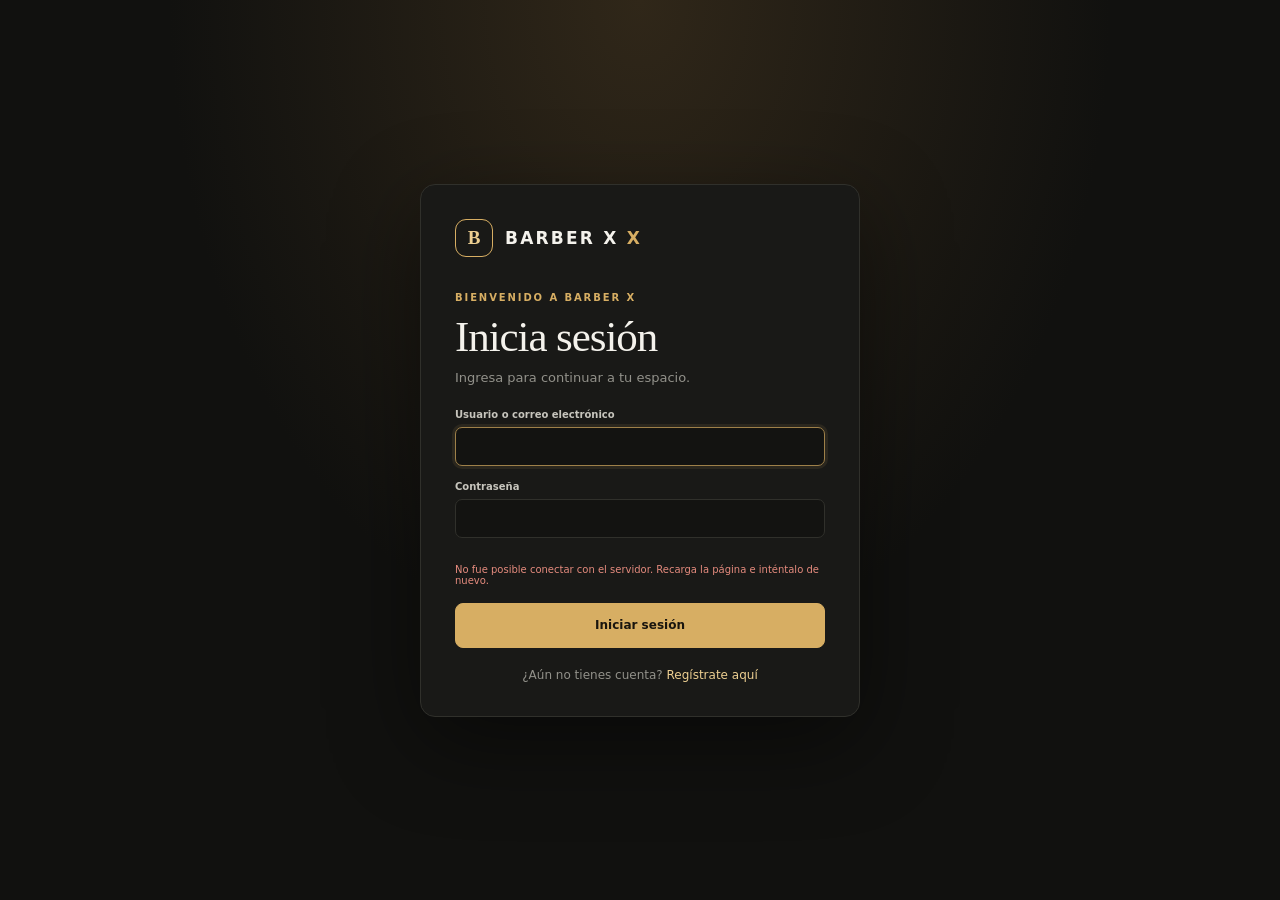
<file: index.html>
<!DOCTYPE html>
<html lang="es">

<head>
  <!-- Capa de presentación: esta página conecta las vistas con CSS y los módulos JS clásicos. -->
  <!-- Configura los metadatos de la página, su título y los recursos visuales externos. -->
  <meta charset="UTF-8">
  <meta name="viewport" content="width=device-width, initial-scale=1.0">
  <meta name="theme-color" content="#11110f">
  <base href="frontend/">

  <title>BARBER X</title>
  <link rel="icon" type="image/svg+xml" href="favicon.svg?v=barber-x-1">
  <!-- Carga los estilos base, componentes, módulos y ajustes responsivos en ese orden. -->
  <link rel="stylesheet" href="css/styles.css?v=barber-docs-1">
  <link rel="stylesheet" href="css/components.css">
  <link rel="stylesheet" href="css/modules.css">
  <link rel="stylesheet" href="css/responsive.css">
</head>

<body>
  <!-- Presenta los formularios para iniciar sesión o crear una cuenta de cliente. -->
  <div class="login-screen" id="login-screen">
    <section class="login-card">
      <div class="login-brand">
        <div class="brand-mark" aria-hidden="true">B</div>
        <div class="brand-name">BARBER X <span>X</span></div>
      </div>
      <p class="eyebrow">Bienvenido a BARBER x</p>
      <h1 id="auth-title">Inicia sesión</h1>
      <p class="subtitle" id="auth-subtitle">Ingresa para continuar a tu espacio.</p>
      <!-- El formulario de acceso envía el identificador y la contraseña al módulo de sesión. -->
      <form id="login-form">
        <div class="field"><label for="login-identifier">Usuario o correo electrónico</label><input
            id="login-identifier" name="identificador" type="text" autocomplete="username" required></div>
        <div class="field"><label for="login-password">Contraseña</label><input id="login-password" name="contrasena"
            type="password" autocomplete="current-password" required></div>
        <p class="form-error" id="login-error" role="alert"></p>
        <button class="primary-button auth-submit" type="submit">Iniciar sesión</button>
      </form>
      <!-- El registro recoge los datos básicos y la contraseña de una cuenta de cliente. -->
      <form id="register-form" hidden>
        <div class="form-grid">
          <div class="field"><label for="register-name">Nombre</label><input id="register-name" name="nombre"
              type="text" maxlength="50" autocomplete="given-name" required></div>
          <div class="field"><label for="register-lastname">Apellido</label><input id="register-lastname"
              name="apellido" type="text" maxlength="50" autocomplete="family-name" required></div>
          <div class="field full"><label for="register-email">Correo electrónico</label><input id="register-email"
              name="email" type="email" maxlength="100" autocomplete="email" required></div>
          <div class="field full"><label for="register-phone">Teléfono</label><input id="register-phone" name="telefono"
              type="tel" maxlength="20" autocomplete="tel" required></div>
          <div class="field full"><label for="register-password">Contraseña (mínimo 8 caracteres)</label><input
              id="register-password" name="contrasena" type="password" minlength="8" autocomplete="new-password"
              required></div>
        </div>
        <p class="form-error" id="register-error" role="alert"></p>
        <button class="primary-button auth-submit" id="register-submit" type="submit">Crear cuenta de cliente</button>
      </form>
      <p class="auth-switch" id="auth-switch">¿Aún no tienes cuenta? <button type="button" id="show-register">Regístrate
          aquí</button></p>
    </section>
  </div>

  <!-- Contiene el panel privado de administración y sus módulos de gestión. -->
  <div class="app-shell" id="admin-app" hidden>
    <!-- Muestra la marca del negocio y los accesos para cambiar de módulo administrativo. -->
    <aside class="sidebar" aria-label="Navegación principal">
      <div class="brand">
        <div class="brand-mark" aria-hidden="true">B</div>
        <div class="brand-name">BARBER <span>X</span></div>
      </div>
      <p class="section-label">Menú principal</p>
      <nav>
        <button class="nav-item active" type="button" data-module="inicio" aria-current="page"><span class="nav-icon"
            aria-hidden="true">⌂</span><span class="nav-text">Inicio</span></button>
        <button class="nav-item" type="button" data-type="clientes"><span class="nav-icon"
            aria-hidden="true">♙</span><span class="nav-text">Clientes</span></button>
        <button class="nav-item" type="button" data-type="barberos"><span class="nav-icon"
            aria-hidden="true">✂</span><span class="nav-text">Barberos</span></button>
        <button class="nav-item" type="button" data-module="citas"><span class="nav-icon"
            aria-hidden="true">◷</span><span class="nav-text">Citas</span></button>
        <button class="nav-item" type="button" data-module="servicios"><span class="nav-icon"
            aria-hidden="true">✦</span><span class="nav-text">Servicios</span></button>
        <button class="nav-item" type="button" data-module="reportes"><span class="nav-icon"
            aria-hidden="true">▤</span><span class="nav-text">Reportes</span></button>
        <button class="nav-item" type="button" data-module="anexos"><span class="nav-icon"
            aria-hidden="true">▧</span><span class="nav-text">Anexos</span></button>
        <button class="nav-item" type="button" data-module="video"><span class="nav-icon"
            aria-hidden="true">▶</span><span class="nav-text">Video explicativo</span></button>
        <button class="nav-item" type="button" data-module="manual"><span class="nav-icon"
            aria-hidden="true">▧</span><span class="nav-text">Manual</span></button>
      </nav>
      <div class="sidebar-bottom">
        <div class="shop-card"><strong>BARBER X</strong><span>Panel de administración</span></div>
      </div>
    </aside>

    <!-- Agrupa la barra superior y las vistas que puede abrir el administrador. -->
    <main>
      <header class="topbar">
        <div class="breadcrumb">Panel <span aria-hidden="true"> / </span> <strong
            id="breadcrumb-title">Clientes</strong></div>
        <div class="profile">
          <div class="profile-copy"><strong id="admin-name">Administrador</strong><span>BARBER x</span></div>
          <button class="secondary-button logout-button" type="button" data-logout>Cerrar sesión</button>
        </div>
      </header>
      <!-- Resume la actividad del negocio con indicadores, tendencias y próximas citas. -->
      <section class="content admin-dashboard module-panel" id="admin-dashboard" hidden>
        <!-- Presenta el saludo y las acciones para actualizar los indicadores del día. -->
        <div class="dashboard-welcome">
          <div>
            <p class="eyebrow">BARBER x · Panel de control</p>
            <h1 id="dashboard-greeting">Bienvenido</h1>
            <p class="subtitle">Este es el resumen de actividad de tu barbería.</p>
          </div>
          <div class="dashboard-welcome-actions">
            <span class="dashboard-date" id="dashboard-date"></span>
            <button class="secondary-button" id="refresh-dashboard" type="button">↻ Actualizar</button>
          </div>
        </div>
        <p class="api-error" id="dashboard-error" role="alert" hidden></p>
        <!-- Muestra los totales resumidos de citas y clientes del negocio. -->
        <section class="stats dashboard-stats" aria-label="Indicadores de la barbería">
          <article class="stat-card dashboard-stat">
            <div>
              <div class="stat-label">Citas registradas</div>
              <div class="stat-value" id="dashboard-total">0</div><span class="dashboard-stat-note">Histórico
                total</span>
            </div>
            <div class="stat-icon">◷</div>
          </article>
          <article class="stat-card dashboard-stat">
            <div>
              <div class="stat-label">Próximas citas</div>
              <div class="stat-value" id="dashboard-upcoming">0</div><span class="dashboard-stat-note">Reservas
                pendientes</span>
            </div>
            <div class="stat-icon">⌚</div>
          </article>
          <article class="stat-card dashboard-stat">
            <div>
              <div class="stat-label">Citas canceladas</div>
              <div class="stat-value" id="dashboard-cancelled">0</div><span class="dashboard-stat-note"
                id="dashboard-cancellation-rate">0% del total</span>
            </div>
            <div class="stat-icon">×</div>
          </article>
          <article class="stat-card dashboard-stat">
            <div>
              <div class="stat-label">Clientes registrados</div>
              <div class="stat-value" id="dashboard-clients">0</div><span class="dashboard-stat-note">Comunidad BARBER
                x</span>
            </div>
            <div class="stat-icon">♙</div>
          </article>
        </section>
        <!-- Agrupa gráficos de actividad, servicios, agenda próxima y estados de citas. -->
        <div class="dashboard-grid">
          <article class="dashboard-card dashboard-trend-card">
            <div class="dashboard-card-heading">
              <div>
                <p class="eyebrow">Ritmo de trabajo</p>
                <h2>Actividad de citas</h2>
                <p>Agendamientos y cancelaciones por mes</p>
              </div><span class="chart-badge">Últimos 6 meses</span>
            </div>
            <div id="dashboard-trend-chart" class="dashboard-chart" aria-live="polite"></div>
          </article>
          <article class="dashboard-card dashboard-services-card">
            <div class="dashboard-card-heading">
              <div>
                <p class="eyebrow">Lo que más eligen</p>
                <h2>Servicios más solicitados</h2>
                <p>Por cantidad de citas registradas</p>
              </div><button class="chart-link" type="button" data-open-module="servicios">Ver servicios <span
                  aria-hidden="true">›</span></button>
            </div>
            <div id="dashboard-services-chart" class="popular-services-chart" aria-live="polite"></div>
          </article>
          <article class="dashboard-card dashboard-upcoming-card">
            <div class="dashboard-card-heading">
              <div>
                <p class="eyebrow">Agenda</p>
                <h2>Próximas citas</h2>
                <p>Las siguientes visitas programadas</p>
              </div><button class="chart-link" type="button" data-open-module="citas">Ver agenda <span
                  aria-hidden="true">›</span></button>
            </div>
            <div id="dashboard-upcoming-list" class="dashboard-upcoming-list" aria-live="polite"></div>
          </article>
          <article class="dashboard-card dashboard-cancellations-card">
            <div class="dashboard-card-heading">
              <div>
                <p class="eyebrow">Seguimiento</p>
                <h2>Estado de las citas</h2>
                <p>Distribución de todas las reservas</p>
              </div><button class="chart-link" type="button" data-open-module="reportes">Ver reportes <span
                  aria-hidden="true">›</span></button>
            </div>
            <div id="dashboard-status-chart" class="dashboard-status-chart" aria-live="polite"></div>
          </article>
        </div>
      </section>
      <!-- Permite consultar, buscar, crear, editar y eliminar clientes o barberos. -->
      <section class="content" id="people-panel">
        <div class="page-heading">
          <div>
            <p class="eyebrow">BARBER x · Administración</p>
            <h1 id="page-title">Clientes</h1>
            <p class="subtitle" id="page-subtitle">Administra los clientes de tu barbería.</p>
          </div>
          <div class="add-actions">
            <button class="primary-button" type="button" data-add-type="barberos"><span aria-hidden="true">＋</span>
              Agregar barbero</button>
          </div>
        </div>

        <section class="stats" aria-label="Resumen de registros">
          <article class="stat-card">
            <div>
              <div class="stat-label" id="total-label">Clientes registrados</div>
              <div class="stat-value" id="total-count">0</div>
            </div>
            <div class="stat-icon" aria-hidden="true">♙</div>
          </article>
          <article class="stat-card">
            <div>
              <div class="stat-label" id="active-label">Con correo</div>
              <div class="stat-value" id="active-count">0</div>
            </div>
            <div class="stat-icon" aria-hidden="true">✓</div>
          </article>
          <article class="stat-card">
            <div>
              <div class="stat-label" id="extra-label">Con teléfono</div>
              <div class="stat-value" id="extra-count">0</div>
            </div>
            <div class="stat-icon" aria-hidden="true">✂</div>
          </article>
        </section>
        <!-- Resume cuántos clientes se registraron durante la semana o el mes elegido. -->
        <article class="dashboard-card client-registrations-card" id="client-registrations-card" hidden>
          <div class="dashboard-card-heading">
            <div>
              <p class="eyebrow">Nuevos clientes</p>
              <h2>Registros de clientes</h2>
              <p id="client-registrations-caption">Altas durante los últimos 7 días</p>
            </div>
            <div class="client-chart-controls" role="group" aria-label="Periodo de registros de clientes"><button
                class="client-chart-period active" type="button" data-client-period="semana"
                aria-pressed="true">Semana</button><button class="client-chart-period" type="button"
                data-client-period="mes" aria-pressed="false">Mes</button></div>
          </div>
          <p class="api-error" id="client-registrations-error" role="alert" hidden></p>
          <div class="client-chart-summary"><strong id="client-period-total">0</strong><span
              id="client-period-label">clientes registrados esta semana</span></div>
          <div id="client-registrations-chart" class="client-registrations-chart" aria-live="polite"></div>
        </article>

        <!-- Permite filtrar personas y presenta los resultados en una tabla accesible. -->
        <div class="toolbar">
          <h2 id="list-title">Lista de clientes</h2>
          <label class="search-wrap">
            <span class="search-icon" aria-hidden="true">⌕</span>
            <input class="search" id="search" type="search" placeholder="Buscar por nombre o correo..."
              aria-label="Buscar registros">
          </label>
        </div>
        <p class="api-error" id="api-error" role="alert" hidden></p>
        <div class="table-wrap">
          <table>
            <thead id="table-head"></thead>
            <tbody id="person-list"></tbody>
          </table>
          <div class="empty-state" id="empty-state" hidden>No encontramos registros. Prueba otra búsqueda o agrega uno
            nuevo.</div>
          <div class="table-footer"><span id="result-count">0 clientes</span><span>BARBER x · <span
                id="footer-category">Clientes</span></span></div>
        </div>
      </section>
      <!-- Permite revisar, filtrar y actualizar el estado de las citas registradas. -->
      <section class="content module-panel" id="admin-appointments" hidden>
        <div class="page-heading">
          <div>
            <p class="eyebrow">BARBER x · Administración</p>
            <h1>Citas</h1>
            <p class="subtitle">Encuentra una cita rápido y cambia su estado en pocos pasos.</p>
          </div><button class="secondary-button" id="refresh-appointments" type="button">Actualizar citas</button>
        </div>
        <p class="api-error" id="appointments-error" role="alert" hidden></p>
        <!-- Resume la cantidad de citas en cada estado para la administración. -->
        <section class="stats appointment-stats" aria-label="Resumen de citas">
          <article class="stat-card">
            <div>
              <div class="stat-label">Todas</div>
              <div class="stat-value" id="appointments-total">0</div>
            </div>
            <div class="stat-icon" aria-hidden="true">◷</div>
          </article>
          <article class="stat-card">
            <div>
              <div class="stat-label">Pendientes</div>
              <div class="stat-value" id="appointments-pending">0</div>
            </div>
            <div class="stat-icon" aria-hidden="true">…</div>
          </article>
          <article class="stat-card">
            <div>
              <div class="stat-label">Completadas</div>
              <div class="stat-value" id="appointments-completed">0</div>
            </div>
            <div class="stat-icon appointment-icon-completed" aria-hidden="true">✓</div>
          </article>
          <article class="stat-card">
            <div>
              <div class="stat-label">Canceladas</div>
              <div class="stat-value" id="appointments-cancelled">0</div>
            </div>
            <div class="stat-icon appointment-icon-cancelled" aria-hidden="true">×</div>
          </article>
        </section>
        <!-- Facilita revisar de un vistazo estados y próximas reservas. -->
        <div class="appointment-insights">
          <article class="dashboard-card">
            <div class="dashboard-card-heading">
              <div>
                <p class="eyebrow">Panorama</p>
                <h2>Estado de las citas</h2>
                <p>Distribución actual de la agenda</p>
              </div>
            </div>
            <div id="appointments-status-chart" class="dashboard-status-chart" aria-live="polite"></div>
          </article>
          <article class="dashboard-card">
            <div class="dashboard-card-heading">
              <div>
                <p class="eyebrow">Seguimiento</p>
                <h2>Próximas citas</h2>
                <p>Reservas pendientes</p>
              </div>
            </div>
            <div id="appointments-upcoming-list" class="dashboard-upcoming-list" aria-live="polite"></div>
          </article>
        </div>
        <!-- Combina la búsqueda por texto y el filtro por estado de la cita. -->
        <div class="toolbar appointment-toolbar">
          <h2>Agenda de clientes</h2>
          <div class="appointment-filters">
            <label class="search-wrap"><span class="search-icon" aria-hidden="true">⌕</span><input class="search"
                id="appointment-search" type="search" placeholder="Cliente, servicio o barbero..."
                aria-label="Buscar citas"></label>
            <label class="filter-label" for="appointment-filter">Estado</label>
            <select class="appointment-filter" id="appointment-filter">
              <option value="todas">Todas</option>
              <option value="pendiente">Pendientes</option>
              <option value="completada">Completadas</option>
              <option value="cancelada">Canceladas</option>
            </select>
          </div>
        </div>
        <div class="table-wrap">
          <table class="data-table appointments-table">
            <thead>
              <tr>
                <th>N.º</th>
                <th>Cliente</th>
                <th>Servicio y notas</th>
                <th>Barbero</th>
                <th>Fecha y hora</th>
                <th>Precio</th>
                <th>Estado</th>
                <th>Actualizar</th>
              </tr>
            </thead>
            <tbody id="admin-appointments-list"></tbody>
          </table>
          <div class="empty-state" id="admin-appointments-empty" hidden>No hay citas registradas.</div>
        </div>
      </section>
      <!-- Administra el catálogo de servicios, sus precios, duración y disponibilidad. -->
      <section class="content module-panel" id="admin-services" hidden>
        <div class="page-heading">
          <div>
            <p class="eyebrow">BARBER x · Administración</p>
            <h1>Servicios</h1>
            <p class="subtitle">Crea y actualiza los servicios. Los cambios se guardan en la base de datos y se reflejan
              al instante en la vista del cliente.</p>
          </div>
        </div>
        <p class="api-error" id="services-admin-error" role="alert" hidden></p>
        <!-- Compara la demanda de servicios registrada en las citas. -->
        <article class="dashboard-card services-popularity-card">
          <div class="dashboard-card-heading">
            <div>
              <p class="eyebrow">Preferencias de clientes</p>
              <h2>Servicios más solicitados</h2>
              <p>Comparativo de citas registradas por servicio</p>
            </div><span class="chart-badge">Demanda</span>
          </div>
          <p class="api-error" id="services-popularity-error" role="alert" hidden></p>
          <div id="services-popularity-chart" class="popular-services-chart" aria-live="polite"></div>
        </article>
        <!-- Recibe los datos necesarios para crear o actualizar un servicio. -->
        <form id="service-form" class="service-editor">
          <div class="service-editor-heading">
            <div>
              <h2 id="service-form-title">Agregar servicio</h2>
              <p>Completa los datos básicos y guarda.</p>
            </div>
          </div>
          <div class="service-fields">
            <div class="field"><label for="service-name">Nombre</label><input id="service-name" name="nombre"
                maxlength="100" required></div>
            <div class="field"><label for="service-price">Precio (COP)</label><input id="service-price" name="precio"
                type="number" min="0" max="99999999.99" step="0.01" required></div>
            <div class="field"><label for="service-duration">Duración (minutos)</label><input id="service-duration"
                name="duracion" type="number" min="5" max="720" step="5" value="30" required></div>
            <div class="field"><label for="service-active">Disponibilidad</label><select id="service-active"
                name="activo">
                <option value="1">Disponible</option>
                <option value="0">Pausado</option>
              </select></div>
            <div class="field service-description"><label for="service-description">Descripción</label><textarea
                id="service-description" name="descripcion" maxlength="2000" rows="2"
                placeholder="Describe brevemente qué incluye"></textarea></div>
          </div>
          <div class="service-form-actions"><button class="primary-button" id="save-service" type="submit">Guardar
              servicio</button><button class="secondary-button" id="cancel-service-edit" type="button" hidden>Cancelar
              edición</button></div>
        </form>
        <!-- Presenta el catálogo existente y permite refrescar los datos desde el servidor. -->
        <div class="toolbar">
          <h2>Catálogo de servicios</h2><button class="secondary-button" id="refresh-services" type="button">Actualizar
            lista</button>
        </div>
        <div class="table-wrap">
          <table class="data-table services-table">
            <thead>
              <tr>
                <th>Servicio</th>
                <th>Descripción</th>
                <th>Precio</th>
                <th>Duración</th>
                <th>Disponibilidad</th>
                <th>Acciones</th>
              </tr>
            </thead>
            <tbody id="admin-services-list"></tbody>
          </table>
          <div class="empty-state" id="admin-services-empty" hidden>No hay servicios registrados. Agrega el primero con
            el formulario.</div>
        </div>
      </section>
      <!-- Presenta estadísticas e historial, y permite generar reportes descargables. -->
      <section class="content module-panel" id="admin-reports" hidden>
        <div class="page-heading">
          <div>
            <p class="eyebrow">BARBER x · Administración</p>
            <h1>Reportes</h1>
            <p class="subtitle">Genera reportes, consulta su historial y descarga cada informe organizado en Excel.</p>
          </div>
          <div class="report-actions"><button class="secondary-button" id="refresh-reports" type="button">Actualizar
              datos</button><button class="primary-button" id="create-report" type="button">Generar y descargar
              Excel</button></div>
        </div>
        <p class="api-error" id="reports-error" role="alert" hidden></p>
        <!-- Muestra totales generales y los ingresos de citas completadas. -->
        <section class="stats report-stats" aria-label="Resumen de reportes">
          <article class="stat-card">
            <div>
              <div class="stat-label">Citas totales</div>
              <div class="stat-value" id="report-total">0</div>
            </div>
            <div class="stat-icon" aria-hidden="true">◷</div>
          </article>
          <article class="stat-card">
            <div>
              <div class="stat-label">Pendientes</div>
              <div class="stat-value" id="report-pending">0</div>
            </div>
            <div class="stat-icon" aria-hidden="true">…</div>
          </article>
          <article class="stat-card">
            <div>
              <div class="stat-label">Completadas</div>
              <div class="stat-value" id="report-completed">0</div>
            </div>
            <div class="stat-icon" aria-hidden="true">✓</div>
          </article>
          <article class="stat-card">
            <div>
              <div class="stat-label">Canceladas</div>
              <div class="stat-value" id="report-cancelled">0</div>
            </div>
            <div class="stat-icon" aria-hidden="true">×</div>
          </article>
          <article class="stat-card">
            <div>
              <div class="stat-label">Clientes</div>
              <div class="stat-value" id="report-clients">0</div>
            </div>
            <div class="stat-icon" aria-hidden="true">♙</div>
          </article>
          <article class="stat-card">
            <div>
              <div class="stat-label">Ingresos por citas completadas</div>
              <div class="stat-value" id="report-revenue">$0</div>
            </div>
            <div class="stat-icon" aria-hidden="true">$</div>
          </article>
        </section>
        <!-- Compara las tendencias de citas y los servicios más solicitados. -->
        <div class="report-chart-grid">
          <article class="dashboard-card">
            <div class="dashboard-card-heading">
              <div>
                <p class="eyebrow">Tendencia</p>
                <h2>Agendamientos y cancelaciones</h2>
                <p>Actividad mensual de los últimos seis meses</p>
              </div>
            </div>
            <div id="report-trend-chart" class="dashboard-chart" aria-live="polite"></div>
          </article>
          <article class="dashboard-card">
            <div class="dashboard-card-heading">
              <div>
                <p class="eyebrow">Preferencias</p>
                <h2>Servicios más solicitados</h2>
                <p>Citas registradas por servicio</p>
              </div>
            </div>
            <div id="report-services-chart" class="popular-services-chart" aria-live="polite"></div>
          </article>
        </div>
        <!-- Detalla el resumen actual y los reportes que ya se guardaron. -->
        <div class="toolbar">
          <h2>Vista previa del reporte actual</h2><span class="report-updated" id="report-updated"></span>
        </div>
        <div class="table-wrap">
          <table class="data-table report-table">
            <thead>
              <tr>
                <th>Servicio</th>
                <th>Citas agendadas</th>
                <th>Completadas</th>
                <th>Ingresos completados</th>
              </tr>
            </thead>
            <tbody id="report-services"></tbody>
          </table>
        </div>
        <div class="toolbar report-history-toolbar">
          <h2>Reportes realizados</h2><button class="secondary-button" id="refresh-report-history"
            type="button">Actualizar historial</button>
        </div>
        <p class="api-error" id="report-history-error" role="alert" hidden></p>
        <div class="table-wrap">
          <table class="data-table report-history-table">
            <thead>
              <tr>
                <th>N.º</th>
                <th>Fecha y hora</th>
                <th>Generado por</th>
                <th>Citas</th>
                <th>Clientes</th>
                <th>Ingresos</th>
                <th>Archivo</th>
              </tr>
            </thead>
            <tbody id="report-history-list"></tbody>
          </table>
          <div class="empty-state" id="report-history-empty" hidden>Aún no se han generado reportes. Pulsa “Generar y
            descargar Excel” para crear el primero.</div>
        </div>
      </section>
      <!-- Reúne documentos, instrumentos de calidad y registros de errores y sugerencias. -->
      <section class="content module-panel" id="admin-annexes" hidden>
        <div class="page-heading">
          <div>
            <p class="eyebrow">BARBER x · Documentación del proyecto</p>
            <h1>Anexos</h1>
            <p class="subtitle">Consulta los documentos, instrumentos de calidad y el registro de errores y sugerencias
              del proyecto.</p>
          </div>
        </div>
        <div class="annex-tabs" role="tablist" aria-label="Documentos e instrumentos del proyecto">
          <button class="annex-tab active" id="annex-tab-srs" type="button" role="tab" aria-selected="true"
            aria-controls="annex-srs" data-annex-tab="srs"><span class="annex-tab-icon"
              aria-hidden="true">DOC</span><span
              class="annex-tab-copy"><strong>SRS_Barber_X.docx</strong><small>Requisitos del
                sistema</small></span></button>
          <button class="annex-tab" id="annex-tab-sql" type="button" role="tab" aria-selected="false"
            aria-controls="annex-sql" data-annex-tab="sql" tabindex="-1"><span class="annex-tab-icon"
              aria-hidden="true">SQL</span><span class="annex-tab-copy"><strong>schema.sql</strong><small>Base de
                datos</small></span></button>
          <button class="annex-tab" id="annex-tab-diagram" type="button" role="tab" aria-selected="false"
            aria-controls="annex-diagram" data-annex-tab="diagram" tabindex="-1"><span class="annex-tab-icon"
              aria-hidden="true">ER</span><span class="annex-tab-copy"><strong>Modelo
                entidad-relación</strong><small>Esquema actualizado · 10 tablas</small></span></button>
          <button class="annex-tab" id="annex-tab-docs" type="button" role="tab" aria-selected="false"
            aria-controls="annex-docs" data-annex-tab="docs" tabindex="-1"><span class="annex-tab-icon"
              aria-hidden="true">DEV</span><span
              class="annex-tab-copy"><strong>DOCUMENTACION_TECNICA.md</strong><small>Guía del código y los
                archivos</small></span></button>
          <button class="annex-tab" id="annex-tab-pac" type="button" role="tab" aria-selected="false"
            aria-controls="admin-pac" data-annex-tab="pac" tabindex="-1"><span class="annex-tab-icon"
              aria-hidden="true">PAC</span><span class="annex-tab-copy"><strong>Instrumentos de
                calidad</strong><small>Plan, pruebas e indicadores</small></span></button>
          <button class="annex-tab" id="annex-tab-quality" type="button" role="tab" aria-selected="false"
            aria-controls="admin-quality" data-annex-tab="quality" tabindex="-1"><span class="annex-tab-icon"
              aria-hidden="true">LOG</span><span class="annex-tab-copy"><strong>Errores y
                sugerencias</strong><small>Registro y seguimiento del proyecto</small></span></button>
        </div>
        <div class="annex-panels">
          <!-- Cada panel corresponde a una pestaña de documentos o seguimiento del proyecto. -->
          <article class="annex-card annex-panel" id="annex-srs" role="tabpanel" aria-labelledby="annex-tab-srs">
            <p class="eyebrow">Especificación de requisitos</p>
            <h2>SRS_Barber_X.docx</h2>
            <p>Documento de requisitos funcionales, no funcionales, arquitectura y flujos del sistema Barber X.</p>
            <a class="primary-button" href="../backend/controllers/manual.php?recurso=srs"
              download="SRS_Barber_X.docx">Descargar SRS_Barber_X.docx</a>
          </article>
          <article class="annex-card annex-panel" id="annex-sql" role="tabpanel" aria-labelledby="annex-tab-sql" hidden>
            <p class="eyebrow">Esquema de base de datos</p>
            <h2>schema.sql</h2>
            <p>Script consolidado con la estructura y los datos del proyecto.</p>
            <a class="secondary-button" href="../database/schema.sql" download="schema.sql">Descargar schema.sql</a>
            <p class="api-error" id="annex-sql-error" role="alert" hidden></p>
            <pre
              class="annex-sql-preview"><code id="annex-sql-content">El contenido SQL se cargará al seleccionar esta opción.</code></pre>
          </article>
          <article class="annex-card annex-panel annex-diagram-card" id="annex-diagram" role="tabpanel"
            aria-labelledby="annex-tab-diagram" hidden>
            <div class="annex-diagram-heading">
              <div>
                <p class="eyebrow">Modelo entidad-relación</p>
                <h2>Base de datos BARBER X</h2>
                <p>Esquema actual de diez tablas con sus claves y relaciones. No incluye la tabla de recepcionistas
                  porque el sistema solo maneja los roles administrador, cliente y barbero.</p>
              </div>
              <div class="annex-diagram-actions">
                <a class="secondary-button" href="../backend/controllers/manual.php?recurso=diagrama"
                  download="modelo_entidad_relacion.svg">Descargar diagrama</a>
              </div>
            </div>
            <figure class="annex-diagram">
              <img src="../backend/controllers/manual.php?recurso=diagrama&amp;inline=1"
                alt="Modelo entidad-relación actualizado de BARBER X con diez tablas y sus claves foráneas"
                loading="lazy">
              <figcaption>Las líneas muestran las claves foráneas definidas en la base de datos principal.</figcaption>
            </figure>
          </article>
          <article class="annex-card annex-panel" id="annex-docs" role="tabpanel" aria-labelledby="annex-tab-docs"
            hidden>
            <p class="eyebrow">Guía de referencia del proyecto</p>
            <h2>DOCUMENTACION_TECNICA.md</h2>
            <p>Consulta aquí la guía técnica completa del proyecto o usa las opciones para abrirla y descargarla por
              separado.</p>
            <div class="annex-document-actions">
              <a class="primary-button" href="../backend/controllers/manual.php?recurso=documentacion"
                download="DOCUMENTACION_TECNICA.md">Descargar documentación técnica</a>
              <a class="secondary-button" href="../backend/controllers/manual.php?recurso=documentacion&amp;inline=1"
                target="_blank" rel="noopener">Abrir documento</a>
            </div>
            <p class="api-error" id="annex-docs-error" role="alert" hidden></p>
            <pre class="annex-doc-preview" id="annex-docs-content"
              aria-label="Contenido de la documentación técnica">La documentación técnica se cargará al seleccionar esta opción.</pre>
          </article>
        </div>
        <!-- Presenta el PAC y sus instrumentos desde la pestaña correspondiente de Anexos. -->
        <section class="module-panel" id="admin-pac" role="tabpanel" aria-labelledby="annex-tab-pac" hidden>
          <div class="page-heading">
            <div>
              <p class="eyebrow">BARBER x · Calidad del software</p>
              <h1>Plan de Aseguramiento de Calidad</h1>
              <p class="subtitle">Consulta el PAC del Sistema de Gestión y Agendamiento de Citas.</p>
            </div><a class="secondary-button" href="../backend/controllers/manual.php?recurso=pac"
              download="PAC.docx">Descargar PAC.docx</a>
          </div>
          <article class="pac-document">
            <header class="pac-document-header">
              <p class="eyebrow">Sistema de Gestión y Agendamiento de Citas</p>
              <h2>Plan de Aseguramiento de Calidad (PAC)</h2>
              <dl class="pac-metadata">
                <div>
                  <dt>Proyecto</dt>
                  <dd>Sistema de Gestión y Agendamiento de Citas (ADSO)</dd>
                </div>
                <div>
                  <dt>Tecnologías</dt>
                  <dd>PHP, MySQL, HTML5, CSS3 y JavaScript</dd>
                </div>
                <div>
                  <dt>Estándar de referencia</dt>
                  <dd>ISO/IEC/IEEE 12207:2023 y Guía Metodológica CIES SENA</dd>
                </div>
              </dl>
            </header>

            <section class="pac-section">
              <h2>1. Introducción y contexto</h2>
              <p>En el desarrollo de aplicaciones web, la calidad del software no es un atributo accidental, sino el
                resultado directo de una planificación rigurosa, un diseño estructurado y una verificación sistemática.
                El presente Plan de Aseguramiento de Calidad (PAC) establece los criterios, metodologías y actividades
                orientadas a garantizar que el Sistema de Gestión y Agendamiento de Citas responda a los más altos
                estándares de desempeño, seguridad e integridad de datos.</p>
              <p>El sistema abarca la automatización operativa de un establecimiento de servicios, permitiendo la
                interacción entre clientes, personal operativo (barberos/estilistas) y la administración central. La
                solución está construida sobre una arquitectura backend en PHP conectada a una base de datos relacional
                MySQL, complementada con interfaces web dinámicas.</p>
            </section>

            <section class="pac-section">
              <h2>2. Requisitos y alcance del PAC</h2>
              <h3>2.1 Objetivos principales</h3>
              <ul>
                <li><strong>Prevenir defectos operativos:</strong> Identificar inconsistencias en la lógica de negocio y
                  restricciones de base de datos antes de la puesta en producción.</li>
                <li><strong>Garantizar integridad relacional:</strong> Asegurar que las entidades <code>cliente</code>,
                  <code>barbero</code>, <code>servicio</code>, <code>cita</code> y <code>cita_servicio</code> mantengan
                  consistencia total sin registros huérfanos ni duplicidades.</li>
                <li><strong>Validar seguridad web:</strong> Verificar que la aplicación sea resistente a
                  vulnerabilidades comunes según OWASP Top 10, como inyección SQL, XSS y control de acceso deficiente.
                </li>
                <li><strong>Asegurar mantenibilidad del código:</strong> Promover convenciones de programación limpias y
                  bien documentadas en PHP y MySQL para facilitar futuras expansiones.</li>
              </ul>
              <h3>2.2 Alcance del sistema</h3>
              <p>El PAC aplica a todos los módulos funcionales del sistema, cubriendo desde la capa de persistencia
                (modelo relacional de cinco entidades principales) hasta la capa de presentación (vistas
                HTML/CSS/JavaScript) y el procesamiento backend en PHP.</p>
            </section>

            <section class="pac-section">
              <h2>3. Arquitectura de datos objeto de evaluación</h2>
              <p>Para que las pruebas de aseguramiento de calidad sean efectivas, se evalúa directamente el modelo
                entidad-relación implementado en MySQL. Las entidades clave bajo monitoreo de calidad son:</p>
              <ul>
                <li><strong>Cliente:</strong> Almacena los datos personales y credenciales de los usuarios que solicitan
                  los servicios.</li>
                <li><strong>Barbero:</strong> Contiene la información del personal técnico habilitado para prestar los
                  servicios en el establecimiento.</li>
                <li><strong>Servicio:</strong> Catálogo de prestaciones disponibles con especificación de precio,
                  duración y descripción.</li>
                <li><strong>Cita:</strong> Entidad transaccional que registra la fecha, hora, estado y vinculación entre
                  un cliente y un barbero.</li>
                <li><strong>Cita_servicio:</strong> Tabla intermedia que permite la relación muchos a muchos entre citas
                  y múltiples servicios solicitados en una misma sesión.</li>
              </ul>
            </section>

            <section class="pac-section">
              <h2>4. Requisitos y estándares de calidad</h2>
              <h3>4.1 Requisitos funcionales y no funcionales</h3>
              <ul>
                <li><strong>Funcionalidad:</strong> El sistema debe agendar citas calculando la disponibilidad horaria
                  sin solapamientos entre barberos.</li>
                <li><strong>Seguridad:</strong> Autenticación basada en sesiones PHP seguras, contraseñas protegidas con
                  <code>password_hash</code> y consultas preparadas (PDO o mysqli) contra inyecciones SQL.</li>
                <li><strong>Usabilidad:</strong> Interfaces intuitivas y adaptables (Responsive Design) con mensajes de
                  validación claros para el usuario.</li>
                <li><strong>Rendimiento:</strong> Tiempos de respuesta inferiores a 2 segundos en la consulta y registro
                  de agendamiento.</li>
              </ul>
            </section>

            <section class="pac-section">
              <h2>5. Matriz de pruebas y control de calidad (QC)</h2>
              <p>La siguiente matriz define las pruebas sobre los componentes fundamentales del sistema de agendamiento.
              </p>
              <div class="table-wrap">
                <table class="data-table pac-test-table">
                  <thead>
                    <tr>
                      <th>ID</th>
                      <th>Actividad / módulo</th>
                      <th>Procedimiento de prueba</th>
                      <th>Resultado / criterio esperado</th>
                    </tr>
                  </thead>
                  <tbody>
                    <tr>
                      <td>PR-01</td>
                      <td>Registro de entidades (cliente / barbero)</td>
                      <td>Ingresar registros válidos desde el formulario web hacia MySQL.</td>
                      <td>Persistencia correcta en las tablas <code>cliente</code> y <code>barbero</code>. Generación de
                        claves primarias autógenas.</td>
                    </tr>
                    <tr>
                      <td>PR-02</td>
                      <td>Validación de entradas (formularios)</td>
                      <td>Intentar guardar campos obligatorios vacíos, correos sintácticamente inválidos o valores
                        negativos.</td>
                      <td>El sistema deniega el envío en cliente (JS) y servidor (PHP), mostrando un mensaje de error
                        descriptivo.</td>
                    </tr>
                    <tr>
                      <td>PR-03</td>
                      <td>Agendamiento transaccional (cita / cita_servicio)</td>
                      <td>Crear una cita vinculando 1 cliente, 1 barbero y 2 o más servicios en
                        <code>cita_servicio</code>.</td>
                      <td>Inserción atómica (transacción MySQL); se genera el encabezado de cita y los detalles de
                        servicios asociados correctamente.</td>
                    </tr>
                    <tr>
                      <td>PR-04</td>
                      <td>Control de solapamiento (disponibilidad)</td>
                      <td>Intentar agendar una cita para un barbero en una fecha/hora en la que ya tiene una cita
                        confirmada.</td>
                      <td>El backend detecta la colisión de horario y rechaza la reserva, protegiendo la agenda del
                        barbero.</td>
                    </tr>
                    <tr>
                      <td>PR-05</td>
                      <td>Control de accesos y roles (seguridad)</td>
                      <td>Intentar acceder directamente a rutas de administración PHP sin sesión iniciada.</td>
                      <td>Redirección inmediata al login y destrucción de sesiones no autorizadas (previene BOLA /
                        Broken Access Control).</td>
                    </tr>
                    <tr>
                      <td>PR-06</td>
                      <td>Integridad referencial (eliminación / edición)</td>
                      <td>Intentar eliminar un cliente o servicio que ya posee citas asociadas.</td>
                      <td>La base de datos restringe la acción mediante FK o aplica borrado lógico para evitar registros
                        huérfanos.</td>
                    </tr>
                    <tr>
                      <td>PR-07</td>
                      <td>Prueba de aceptación (usuario final)</td>
                      <td>Simular el flujo completo: registro, inicio de sesión, selección de servicio/barbero y
                        confirmación de cita.</td>
                      <td>Flujo completado exitosamente sin errores de script PHP ni excepciones SQL visibles para el
                        usuario.</td>
                    </tr>
                  </tbody>
                </table>
              </div>
            </section>

            <section class="pac-section">
              <h2>6. Roles y responsabilidades en el PAC</h2>
              <ul>
                <li><strong>Líder de proyecto / analista:</strong> Responsable de verificar la alineación entre las
                  historias de usuario, la arquitectura de datos y los criterios de aceptación del PAC.</li>
                <li><strong>Desarrollador backend / frontend:</strong> Escribe código siguiendo estándares, ejecuta
                  pruebas unitarias en PHP y soluciona inmediatamente los defectos reportados.</li>
                <li><strong>Responsable de pruebas (QA):</strong> Diseña las herramientas de pruebas, ejecuta la matriz
                  de pruebas, documenta hallazgos y emite el dictamen de calidad.</li>
              </ul>
            </section>

            <section class="pac-section">
              <h2>7. Gestión de defectos y mejora continua</h2>
              <p>Cuando se detecta un fallo durante las pruebas, se sigue este ciclo de vida:</p>
              <ol>
                <li><strong>Detección y registro:</strong> Documentar los pasos para reproducir el fallo, especificando
                  el componente PHP o la consulta MySQL involucrada.</li>
                <li><strong>Priorización:</strong> Clasificar el defecto como crítico (bloquea la operación), alto
                  (falla de seguridad/integridad), medio o bajo (estético/usabilidad).</li>
                <li><strong>Corrección:</strong> El desarrollador asignado aplica el parche en el código fuente o ajusta
                  la estructura/script de la base de datos.</li>
                <li><strong>Re-prueba (retesting):</strong> QA vuelve a ejecutar la prueba correspondiente y las pruebas
                  de regresión para confirmar la solución.</li>
              </ol>
            </section>

            <section class="pac-section">
              <h2>8. Indicadores de calidad (KPIs)</h2>
              <p>Para evaluar de forma cuantitativa la efectividad del proceso de calidad, se monitorean los siguientes
                indicadores:</p>
              <ul>
                <li><strong>Porcentaje de pruebas exitosas:</strong> (Pruebas aprobadas / Total de pruebas ejecutadas) ×
                  100 %. Meta: ≥ 95 % para liberación.</li>
                <li><strong>Densidad de defectos críticos:</strong> Número de errores graves pendientes por corregir.
                  Meta: 0 antes de producción.</li>
                <li><strong>Tiempo promedio de cierre de defectos:</strong> Tiempo transcurrido desde el reporte de un
                  fallo PHP/MySQL hasta su resolución y verificación.</li>
              </ul>
            </section>
          </article>
        </section>
        <!-- Centraliza errores y sugerencias del proyecto desde la pestaña de Anexos. -->
        <section class="module-panel" id="admin-quality" role="tabpanel" aria-labelledby="annex-tab-quality" hidden>
          <div class="page-heading">
            <div>
              <p class="eyebrow">BARBER x · Calidad del software</p>
              <h1>Errores y sugerencias del proyecto</h1>
              <p class="subtitle">Registra incidencias y revisa las sugerencias para darles seguimiento.</p>
            </div>
            <button class="secondary-button" id="refresh-quality" type="button">Actualizar registros</button>
          </div>
          <p class="api-error" id="quality-admin-error" role="alert" hidden></p>
          <section class="quality-stats" aria-label="Indicadores de calidad">
            <article class="stat-card">
              <div>
                <div class="stat-label">Errores abiertos</div>
                <div class="stat-value" id="quality-open-errors">0</div>
              </div>
              <div class="stat-icon">!</div>
            </article>
            <article class="stat-card">
              <div>
                <div class="stat-label">Sugerencias pendientes</div>
                <div class="stat-value" id="quality-pending-suggestions">0</div>
              </div>
              <div class="stat-icon">✎</div>
            </article>
            <article class="stat-card">
              <div>
                <div class="stat-label">Registros resueltos</div>
                <div class="stat-value" id="quality-resolved">0</div>
              </div>
              <div class="stat-icon">✓</div>
            </article>
          </section>
          <!-- Permite al administrador registrar una incidencia o sugerencia manual. -->
          <form id="quality-admin-form" class="quality-editor">
            <div class="quality-form-intro"><span class="quality-form-icon" aria-hidden="true">✦</span>
              <div>
                <p class="eyebrow">Registro administrativo</p>
                <h2>Nuevo error o sugerencia</h2>
                <p>Los registros quedan guardados en la base de datos para su seguimiento.</p>
              </div>
            </div>
            <div class="quality-form-grid">
              <div class="field"><label for="quality-type">Tipo</label><select id="quality-type" name="tipo">
                  <option value="error">Error / incidencia</option>
                  <option value="sugerencia">Sugerencia</option>
                </select></div>
              <div class="field"><label for="quality-severity">Severidad</label><select id="quality-severity"
                  name="severidad">
                  <option value="baja">Baja</option>
                  <option value="media" selected>Media</option>
                  <option value="alta">Alta</option>
                  <option value="critica">Crítica</option>
                </select></div>
              <div class="field quality-field-wide"><label for="quality-title">Título</label><input id="quality-title"
                  name="titulo" maxlength="120" placeholder="Resume el error o la sugerencia" required></div>
              <div class="field quality-field-wide"><label for="quality-detail">Detalle</label><textarea
                  id="quality-detail" name="detalle" maxlength="2000" rows="4"
                  placeholder="Agrega el contexto necesario para dar seguimiento..." required></textarea><span
                  class="field-hint">Máximo 2.000 caracteres. No incluyas contraseñas ni datos confidenciales.</span>
              </div>
            </div>
            <div class="quality-form-actions"><span class="quality-form-note">Completa los campos para agregarlo al
                registro.</span><button class="primary-button" id="quality-save" type="submit">Guardar registro</button>
            </div>
          </form>
          <section class="quality-records-section">
            <div class="client-section-heading">
              <div>
                <p class="eyebrow">Seguimiento</p>
                <h2>Errores y sugerencias registrados</h2>
              </div>
            </div>
            <div class="table-wrap">
              <table class="data-table quality-records-table">
                <thead>
                  <tr>
                    <th>Fecha</th>
                    <th>Tipo / origen</th>
                    <th>Severidad</th>
                    <th>Detalle</th>
                    <th>Estado</th>
                  </tr>
                </thead>
                <tbody id="quality-records-list"></tbody>
              </table>
              <div class="empty-state" id="quality-records-empty" hidden>No hay registros de calidad.</div>
            </div>
          </section>
        </section>
      </section>
      <!-- Permite al administrador publicar, modificar o eliminar el video explicativo. -->
      <section class="content module-panel" id="admin-video" hidden>
        <div class="page-heading">
          <div>
            <p class="eyebrow">BARBER x · Administración</p>
            <h1>Video explicativo</h1>
            <p class="subtitle">Comparte un video para que clientes y equipo aprendan a usar la página.</p>
          </div>
        </div>
        <p class="api-error" id="video-admin-error" role="alert" hidden></p>
        <!-- Reproduce el video vigente y muestra su título y descripción. -->
        <section class="video-viewer">
          <div class="video-heading">
            <h2 id="admin-video-title">Video explicativo</h2>
            <p id="admin-video-description"></p>
          </div>
          <video id="admin-video-player" controls preload="metadata" hidden></video>
          <p class="empty-state" id="admin-video-empty" hidden>Aún no hay un video. Puedes agregarlo aquí abajo.</p>
        </section>
        <!-- Recibe el título, descripción y archivo del video de ayuda. -->
        <form id="video-form" class="video-editor">
          <h2>Editar video</h2>
          <div class="field"><label for="video-title">Título</label><input id="video-title" name="titulo"
              maxlength="120" required></div>
          <div class="field"><label for="video-description">Descripción</label><textarea id="video-description"
              name="descripcion" maxlength="2000" rows="3"></textarea></div>
          <div class="field"><label for="video-file">Video MP4 (opcional si solo editas el texto)</label><input
              id="video-file" name="video" type="file" accept="video/mp4,.mp4"><span class="field-hint">Puedes subir un
              archivo MP4 de hasta 220 MB. Si no seleccionas otro archivo, se conserva el video actual.</span></div>
          <div class="video-form-actions"><button class="primary-button" id="save-video" type="submit">Guardar
              video</button><button class="secondary-button" id="delete-video" type="button">Eliminar video</button>
          </div>
        </form>
      </section>
      <!-- Permite editar o retirar el manual de usuario visible para los clientes. -->
      <section class="content module-panel" id="admin-manual" hidden>
        <div class="page-heading">
          <div>
            <p class="eyebrow">BARBER x · Administración</p>
            <h1>Manual de usuario</h1>
            <p class="subtitle">Edita la guía que pueden consultar los clientes y el equipo.</p>
          </div>
        </div>
        <p class="api-error" id="manual-admin-error" role="alert" hidden></p>
        <!-- Permite actualizar el contenido del manual que consultan los clientes. -->
        <form id="manual-form" class="manual-editor">
          <div class="field"><label for="manual-title">Título</label><input id="manual-title" name="titulo"
              maxlength="120" required></div>
          <div class="field"><label for="manual-content">Contenido</label><textarea id="manual-content" name="contenido"
              maxlength="100000" rows="14" required></textarea></div>
          <div class="manual-actions"><button class="primary-button" type="submit">Guardar manual</button><button
              class="secondary-button" id="delete-manual" type="button">Eliminar manual</button></div>
        </form>
      </section>
    </main>
  </div>

  <!-- Reúne las funciones del cliente: catálogo, reservas, historial y ayuda. -->
  <div class="client-app" id="client-app" hidden>
    <!-- El menú cambia entre catálogo, citas, ayuda y sugerencias del cliente. -->
    <header class="client-header">
      <div class="brand">
        <div class="brand-mark" aria-hidden="true">B</div>
        <div class="brand-name">BARBER <span>x</span></div>
      </div>
      <nav class="client-nav" aria-label="Mi espacio">
        <button class="client-tab active" type="button" data-client-tab="services">Servicios</button>
        <button class="client-tab" type="button" data-client-tab="appointments">Agendar / mis citas</button>
        <button class="client-tab" type="button" data-client-tab="video">Video explicativo</button>
        <button class="client-tab" type="button" data-client-tab="manual">Manual</button>
        <button class="client-tab" type="button" data-client-tab="suggestions">Sugerencias</button>
      </nav>
      <button class="secondary-button logout-button" type="button" data-logout>Cerrar sesión</button>
    </header>
    <!-- Presenta la bienvenida personalizada y el contenido de cada pestaña del cliente. -->
    <section class="client-content">
      <p class="eyebrow">BARBER x · Tu espacio</p>
      <h1 id="client-greeting">¡Hola!</h1>
      <p class="subtitle">Nos alegra tenerte aquí. Explora los servicios disponibles en nuestra barbería.</p>
      <!-- Muestra el catálogo de servicios disponibles para los clientes. -->
      <section class="client-panel" id="client-services-panel">
        <div class="client-section-heading">
          <div>
            <p class="eyebrow">Lo que hacemos</p>
            <h2>Nuestros servicios</h2>
          </div>
        </div>
        <p class="api-error" id="services-error" role="alert" hidden></p>
        <section class="services-grid" id="services-list" aria-live="polite"></section>
        <p class="empty-state services-empty" id="services-empty" hidden>Pronto agregaremos los servicios de la
          barbería.</p>
      </section>
      <!-- Permite reservar, reprogramar y cancelar citas, además de consultar el historial. -->
      <section class="client-panel" id="client-appointments-panel" hidden>
        <div class="client-section-heading">
          <div>
            <p class="eyebrow">Tu próxima visita</p>
            <h2 id="booking-heading">Agenda una cita</h2>
          </div>
        </div>
        <p class="api-error" id="booking-error" role="alert" hidden></p>
        <!-- Recoge servicio, barbero, fecha y hora para crear o reprogramar una cita. -->
        <form id="booking-form" class="booking-form" novalidate>
          <div class="booking-details">
            <div class="field" id="booking-service-field"><label for="booking-service">Servicio</label><select
                id="booking-service" name="id_servicio" required>
                <option value="">Selecciona un servicio</option>
              </select></div>
            <div class="field"><label for="booking-barber">Barbero</label><select id="booking-barber" name="id_barbero"
                required>
                <option value="">Selecciona un barbero</option>
              </select><span class="field-hint">Cada barbero tiene su propia agenda. Una cita no bloquea el horario de
                los demás.</span></div>
          </div>
          <input id="booking-date" name="fecha" type="hidden">
          <input id="booking-time" name="hora" type="hidden">
          <section class="booking-calendar" aria-labelledby="booking-month">
            <div class="booking-calendar-top">
              <div>
                <p class="booking-step-label">01 <span>· Selecciona una fecha</span></p>
                <div class="booking-calendar-heading">
                  <h3 id="booking-month"></h3>
                  <div class="booking-calendar-controls">
                    <button class="calendar-nav" id="booking-prev-month" type="button"
                      aria-label="Mes anterior">‹</button>
                    <button class="calendar-nav calendar-next" id="booking-next-month" type="button"
                      aria-label="Mes siguiente">›</button>
                  </div>
                </div>
              </div>
              <p class="booking-calendar-hint">Elige el día de tu próxima visita</p>
            </div>
            <div class="calendar-weekdays" aria-hidden="true">
              <span>Lun</span><span>Mar</span><span>Mié</span><span>Jue</span><span>Vie</span><span>Sáb</span><span>Dom</span>
            </div>
            <div class="calendar-days" id="booking-calendar-days" role="group" aria-label="Selecciona una fecha"></div>
          </section>
          <!-- Presenta las horas libres según el barbero y la fecha elegidos. -->
          <section class="booking-availability" aria-labelledby="booking-slots-heading">
            <h3 id="booking-slots-heading">Horarios disponibles</h3>
            <p class="booking-availability-context" id="booking-availability-context">Selecciona un barbero para
              consultar su agenda.</p>
            <div class="slot-periods" role="group" aria-label="Franja del día">
              <button class="slot-period active" type="button" data-slot-period="morning" aria-pressed="true">☀
                Mañana</button>
              <button class="slot-period" type="button" data-slot-period="afternoon" aria-pressed="false">☼
                Tarde</button>
              <button class="slot-period" type="button" data-slot-period="night" aria-pressed="false">◷ Noche</button>
            </div>
            <h4>Hora disponible <span>(45 minutos por cita)</span></h4>
            <div class="booking-times" id="booking-times" aria-live="polite">
              <p class="booking-empty">Selecciona un barbero y una fecha.</p>
            </div>
          </section>
          <div class="field" id="booking-notes-field"><label for="booking-notes">Notas para la barbería
              (opcional)</label><textarea id="booking-notes" name="notas" maxlength="500" rows="3"
              placeholder="Cuéntanos algún detalle que debamos tener en cuenta"></textarea></div>
          <div class="booking-form-actions">
            <button class="primary-button" id="booking-submit" type="submit">Agendar cita</button>
            <button class="secondary-button" id="booking-cancel-reschedule" type="button" hidden>Salir de
              reprogramación</button>
          </div>
        </form>
        <div class="client-section-heading">
          <div>
            <p class="eyebrow">Historial</p>
            <h2>Mis citas</h2>
          </div>
        </div>
        <p class="api-error" id="client-appointments-error" role="alert" hidden></p>
        <div class="table-wrap">
          <table class="data-table client-appointments-table">
            <thead>
              <tr>
                <th>N.º</th>
                <th>Servicio</th>
                <th>Barbero</th>
                <th>Fecha y hora</th>
                <th>Precio</th>
                <th>Estado</th>
                <th>Acciones</th>
              </tr>
            </thead>
            <tbody id="client-appointments-list"></tbody>
          </table>
          <div class="empty-state" id="client-appointments-empty" hidden>Aún no tienes citas agendadas.</div>
        </div>
      </section>
      <!-- Permite al cliente reproducir el video de orientación del negocio. -->
      <section class="client-panel" id="client-video-panel" hidden>
        <div class="client-section-heading">
          <div>
            <p class="eyebrow">Conoce BARBER x</p>
            <h2>Video explicativo</h2>
          </div>
        </div>
        <p class="api-error" id="video-client-error" role="alert" hidden></p>
        <article class="video-viewer">
          <div class="video-heading">
            <h2 id="client-video-title">Video explicativo</h2>
            <p id="client-video-description"></p>
          </div>
          <video id="client-video-player" controls preload="metadata" hidden></video>
          <p class="empty-state" id="client-video-empty" hidden>El video explicativo aún no está disponible.</p>
        </article>
      </section>
      <!-- Muestra las instrucciones de uso publicadas en el manual. -->
      <section class="client-panel" id="client-manual-panel" hidden>
        <div class="client-section-heading">
          <div>
            <p class="eyebrow">Ayuda</p>
            <h2 id="client-manual-title">Manual de usuario</h2>
          </div>
        </div>
        <p class="api-error" id="manual-client-error" role="alert" hidden></p>
        <article class="manual-content" id="client-manual-content"></article>
      </section>
      <!-- Recoge y envía errores o sugerencias del cliente para que administración les dé seguimiento. -->
      <section class="client-panel" id="client-suggestions-panel" hidden>
        <div class="client-section-heading">
          <div>
            <p class="eyebrow">Tu opinión cuenta</p>
            <h2>Ayúdanos a mejorar</h2>
          </div>
        </div>
        <p class="subtitle">Reporta un problema o comparte una idea. El equipo de BARBER X recibirá tu mensaje para
          revisarlo.</p>
        <p class="api-error" id="suggestion-error" role="alert" hidden></p>
        <form id="suggestion-form" class="suggestion-form">
          <div class="quality-form-intro"><span class="quality-form-icon" aria-hidden="true">✦</span>
            <div>
              <h3>Cuéntanos qué pasó</h3>
              <p>Tu reporte se guarda de forma segura para que podamos darle seguimiento.</p>
            </div>
          </div>
          <div class="quality-form-grid">
            <div class="field"><label for="suggestion-type">¿Qué deseas compartir?</label><select id="suggestion-type"
                name="tipo">
                <option value="sugerencia">Tengo una sugerencia</option>
                <option value="error">Quiero reportar un error</option>
              </select></div>
            <div class="field"><label for="suggestion-title">Asunto</label><input id="suggestion-title" name="titulo"
                maxlength="120" placeholder="Resume tu mensaje" required></div>
            <div class="field quality-field-wide"><label for="suggestion-detail">Detalles</label><textarea
                id="suggestion-detail" name="detalle" maxlength="2000" rows="5"
                placeholder="Describe tu sugerencia o los pasos para reproducir el error..." required></textarea><span
                class="field-hint">No incluyas contraseñas ni información confidencial.</span></div>
          </div>
          <div class="quality-form-actions"><span class="quality-form-note">El equipo revisará tu mensaje lo antes
              posible.</span><button class="primary-button" id="suggestion-submit" type="submit"><span
                aria-hidden="true">➤</span> Enviar reporte</button></div>
        </form>
      </section>
    </section>
    <!-- Muestra los datos de contacto y enlaces a los canales sociales del negocio. -->
    <footer class="client-footer">
      <div class="client-footer-inner">
        <div class="client-footer-brand">
          <div class="brand-mark" aria-hidden="true">B</div>
          <div>
            <p class="eyebrow">BARBER x</p>
            <h2>Estamos para atenderte</h2>
            <p>Comunícate con nosotros o visítanos.</p>
          </div>
        </div>
        <nav class="client-contact-links" aria-label="Contacto y redes sociales">
          <a class="client-contact-link" href="https://wa.me/573103406006" target="_blank" rel="noopener noreferrer"
            aria-label="Contactar por WhatsApp al +57 310 340 6006">
            <svg viewBox="0 0 24 24" aria-hidden="true">
              <path
                d="M20.5 11.8a8.5 8.5 0 0 1-12.6 7.4L3 20.5l1.3-4.7a8.5 8.5 0 1 1 16.2-4Zm-8.5-6a6.1 6.1 0 0 0-5.2 9.3l.3.5-.7 2.5 2.6-.7.5.3a6.1 6.1 0 1 0 2.5-11.9Zm3.4 8.7c-.2-.1-1.1-.6-1.3-.6-.2-.1-.3-.1-.5.1l-.6.7c-.1.2-.3.2-.5.1-.2-.1-.8-.3-1.6-1-.6-.5-1-1.1-1.1-1.3-.1-.2 0-.3.1-.4l.4-.5.2-.4c.1-.1 0-.3 0-.4L8 9.2c-.2-.4-.4-.3-.5-.3h-.4c-.2 0-.4.1-.6.3-.2.2-.8.8-.8 1.8s.8 2 .9 2.1c.1.1 1.6 2.5 4 3.4 1.9.8 2.3.6 2.7.6.4 0 1.1-.5 1.3-.9.2-.4.2-.8.1-.9 0-.1-.2-.2-.4-.3Z" />
            </svg>
            <span>+57 310 340 6006</span>
          </a>
          <a class="client-contact-link" href="https://www.facebook.com/invennta" target="_blank"
            rel="noopener noreferrer" aria-label="Visitar Facebook de BARBER x">
            <svg viewBox="0 0 24 24" aria-hidden="true">
              <path
                d="M13.5 21v-8h2.7l.4-3.1h-3.1v-2c0-.9.3-1.5 1.6-1.5h1.7V3.6c-.3 0-1.3-.1-2.5-.1-2.5 0-4.2 1.5-4.2 4.3v2.1H7.3V13h2.8v8h3.4Z" />
            </svg>
            <span>Facebook</span>
          </a>
          <a class="client-contact-link" href="https://www.instagram.com/invennta/" target="_blank"
            rel="noopener noreferrer" aria-label="Visitar Instagram de BARBER x">
            <svg viewBox="0 0 24 24" aria-hidden="true">
              <rect x="3.5" y="3.5" width="17" height="17" rx="5" />
              <circle cx="12" cy="12" r="4" />
              <circle class="icon-fill" cx="17.6" cy="6.7" r="1" />
            </svg>
            <span>Instagram</span>
          </a>
          <a class="client-contact-link" href="https://www.google.com/maps/search/?api=1&query=XXX" target="_blank"
            rel="noopener noreferrer" aria-label="Ver ubicación de BARBER x en Google Maps: XXX">
            <svg viewBox="0 0 24 24" aria-hidden="true">
              <path d="M19 10.1c0 5-7 11-7 11s-7-6-7-11a7 7 0 1 1 14 0Z" />
              <circle cx="12" cy="10" r="2.3" />
            </svg>
            <span>Ubicación: XXX</span>
          </a>
        </nav>
        <p class="client-footer-copy">© BARBER x · Gracias por preferirnos</p>
      </div>
    </footer>
  </div>

  <!-- Muestra al barbero sus indicadores y agenda del día o de la semana. -->
  <div class="barber-app" id="barber-app" hidden>
    <header class="client-header">
      <div class="brand">
        <div class="brand-mark" aria-hidden="true">B</div>
        <div class="brand-name">BARBER <span>x</span></div>
      </div>
      <div class="profile-copy"><strong id="barber-name"></strong><span>Espacio del barbero</span></div>
      <button class="secondary-button logout-button" type="button" data-logout>Cerrar sesión</button>
    </header>
    <!-- Agrupa los indicadores y la agenda de trabajo del barbero. -->
    <main class="barber-content">
      <!-- Resume la jornada del barbero y permite actualizar sus estadísticas. -->
      <div class="dashboard-welcome">
        <div>
          <p class="eyebrow">BARBER x · Tu espacio</p>
          <h1 id="barber-greeting">Bienvenido</h1>
          <p class="subtitle">Consulta tus estadísticas y los servicios agendados para cada día.</p>
        </div>
        <div class="dashboard-welcome-actions">
          <span class="dashboard-date" id="barber-dashboard-date"></span>
          <button class="secondary-button" id="refresh-barber-dashboard" type="button">↻ Actualizar</button>
        </div>
      </div>
      <p class="api-error" id="barber-dashboard-error" role="alert" hidden></p>
      <section class="stats barber-stats" aria-label="Estadísticas de tus citas">
        <article class="stat-card dashboard-stat">
          <div>
            <div class="stat-label">Citas registradas</div>
            <div class="stat-value" id="barber-total">0</div><span class="dashboard-stat-note">Histórico total</span>
          </div>
          <div class="stat-icon">◷</div>
        </article>
        <article class="stat-card dashboard-stat">
          <div>
            <div class="stat-label">Próximas citas</div>
            <div class="stat-value" id="barber-upcoming">0</div><span class="dashboard-stat-note">Reservas
              pendientes</span>
          </div>
          <div class="stat-icon">⌚</div>
        </article>
        <article class="stat-card dashboard-stat">
          <div>
            <div class="stat-label">Citas completadas</div>
            <div class="stat-value" id="barber-completed">0</div><span class="dashboard-stat-note">Servicios
              realizados</span>
          </div>
          <div class="stat-icon">✓</div>
        </article>
        <article class="stat-card dashboard-stat">
          <div>
            <div class="stat-label">Ingresos realizados</div>
            <div class="stat-value" id="barber-revenue">$0</div><span class="dashboard-stat-note">Citas
              completadas</span>
          </div>
          <div class="stat-icon">$</div>
        </article>
      </section>
      <!-- Lista las citas asignadas al barbero para el periodo seleccionado. -->
      <article class="dashboard-card barber-schedule">
        <div class="dashboard-card-heading">
          <div>
            <p class="eyebrow">Agenda</p>
            <h2>Servicios agendados</h2>
            <p id="barber-schedule-caption">Tus citas para hoy</p>
          </div>
          <div class="client-chart-controls" role="group" aria-label="Periodo de agenda del barbero">
            <button class="client-chart-period active" type="button" data-barber-period="today"
              aria-pressed="true">Hoy</button>
            <button class="client-chart-period" type="button" data-barber-period="week" aria-pressed="false">Esta
              semana</button>
          </div>
        </div>
        <div class="table-wrap">
          <table class="data-table barber-schedule-table">
            <thead>
              <tr>
                <th>Fecha y hora</th>
                <th>Servicio</th>
                <th>Cliente</th>
                <th>Estado</th>
              </tr>
            </thead>
            <tbody id="barber-schedule-list"></tbody>
          </table>
          <div class="empty-state" id="barber-schedule-empty" hidden>No tienes servicios agendados para este periodo.
          </div>
        </div>
      </article>
    </main>
  </div>

  <!-- Informa el resultado de una reserva y solicita confirmación al reprogramar. -->
  <div class="booking-message-backdrop" id="booking-message-backdrop" hidden>
    <section class="booking-message" id="booking-message" role="alertdialog" aria-modal="true"
      aria-labelledby="booking-message-title" aria-describedby="booking-message-text">
      <div class="booking-message-icon" id="booking-message-icon" aria-hidden="true">✓</div>
      <h2 id="booking-message-title">Cita agendada</h2>
      <p id="booking-message-text"></p>
      <div class="booking-message-actions">
        <button class="secondary-button" id="booking-message-close" type="button">Entendido</button>
        <button class="primary-button booking-message-confirm" id="booking-message-confirm" type="button"
          hidden>Confirmar</button>
      </div>
    </section>
  </div>

  <!-- Contiene el formulario emergente para agregar o modificar usuarios. -->
  <div class="modal-backdrop" id="modal-backdrop" hidden>
    <section class="modal" role="dialog" aria-modal="true" aria-labelledby="modal-title">
      <div class="modal-head">
        <div>
          <h2 id="modal-title">Crear cliente</h2>
          <p id="modal-description">Completa los datos del cliente.</p>
        </div>
        <button class="close-button" id="close-modal" type="button" aria-label="Cerrar">×</button>
      </div>
      <!-- Este formulario reutilizable se completa para crear o editar un registro. -->
      <form id="user-form">
        <div class="form-grid">
          <div class="field"><label for="nombre">Nombre</label><input id="nombre" name="nombre" type="text"
              maxlength="50" autocomplete="given-name" required></div>
          <div class="field"><label for="apellido">Apellido</label><input id="apellido" name="apellido" type="text"
              maxlength="50" autocomplete="family-name" required></div>
          <div class="field full"><label for="email">Correo electrónico</label><input id="email" name="email"
              type="email" maxlength="100" autocomplete="email" required></div>
          <div class="field full"><label for="telefono">Teléfono</label><input id="telefono" name="telefono" type="tel"
              maxlength="20" autocomplete="tel" required></div>
          <div class="field full" id="specialty-field" hidden><label for="especialidad">Especialidad del
              barbero</label><input id="especialidad" name="especialidad" type="text" maxlength="100"
              placeholder="Ej. Cortes clásicos y degradados"></div>
          <div class="field full" id="barber-password-field" hidden><label for="barber-password">Contraseña de acceso
              (mínimo 8 caracteres)</label><input id="barber-password" name="contrasena" type="password" minlength="8"
              autocomplete="new-password"><span class="field-hint" id="barber-password-hint"></span></div>
          <div class="field full" id="status-field" hidden><label for="activo">Estado</label><select id="activo"
              name="activo">
              <option value="1">Activo</option>
              <option value="0">Inactivo</option>
            </select></div>
        </div>
        <p class="form-error" id="form-error" role="alert"></p>
        <div class="modal-actions">
          <button class="secondary-button" id="cancel-modal" type="button">Cancelar</button>
          <button class="primary-button" id="save-user" type="submit">Guardar usuario</button>
        </div>
      </form>
    </section>
  </div>

  <!-- Controla la interacción de los módulos y la comunicación con las API PHP. -->
  <!-- Los módulos se cargan primero; common.js instala al final los eventos compartidos. -->
  <script src="js/people.js"></script>
  <script src="js/session.js"></script>
  <script src="js/manual.js"></script>
  <script src="js/reports.js"></script>
  <script src="js/quality.js"></script>
  <script src="js/barbers.js"></script>
  <script src="js/services.js"></script>
  <script src="js/appointments.js"></script>
  <script src="js/video.js"></script>
  <script src="js/common.js"></script>
</body>

</html>
</file>
